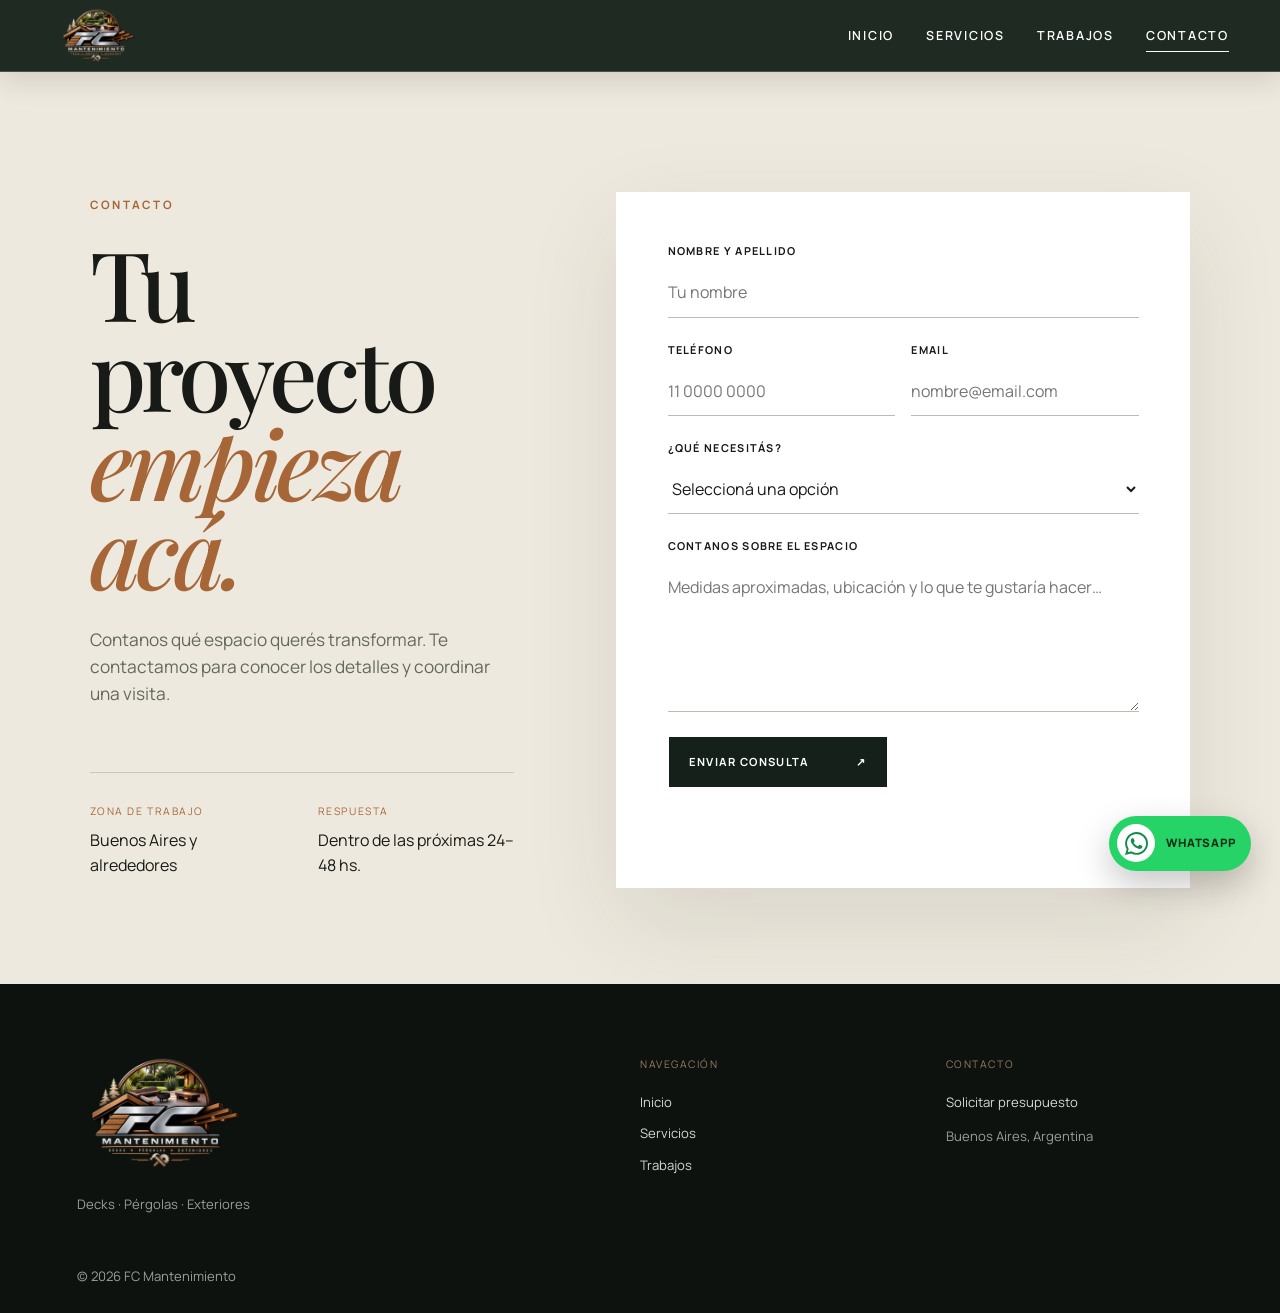
<file: contacto.html>
<!doctype html><html lang="es"><head><meta charset="utf-8"><meta name="viewport" content="width=device-width, initial-scale=1"><meta name="description" content="Contactá a FC Mantenimiento para cotizar tu deck, pérgola o proyecto exterior."><title>Contacto | FC Mantenimiento</title><link rel="preconnect" href="https://fonts.googleapis.com"><link rel="preconnect" href="https://fonts.gstatic.com" crossorigin><link href="https://fonts.googleapis.com/css2?family=Manrope:wght@400;500;600;700&family=Playfair+Display:ital,wght@0,600;1,500&display=swap" rel="stylesheet"><link rel="icon" type="image/png" href="assets/images/logo.png">
  <link rel="stylesheet" href="styles.css?v=2"><script src="script.js?v=2" defer></script></head>
<body class="contact-page"><a class="skip-link" href="#contenido">Ir al contenido</a><header class="site-header solid" data-header><a class="brand" href="index.html"><img src="assets/images/logo.png" alt="FC Mantenimiento"></a><button class="menu-toggle" type="button" aria-expanded="false" aria-controls="nav-principal" data-menu-button><span></span><span></span><span></span><span class="sr-only">Abrir menú</span></button><nav id="nav-principal" class="main-nav" data-menu><a href="index.html">Inicio</a><a href="servicios.html">Servicios</a><a href="index.html#trabajos">Trabajos</a><a class="active" href="contacto.html">Contacto</a></nav></header>
<main id="contenido"><section class="contact-layout"><div class="contact-intro reveal"><span class="eyebrow">Contacto</span><h1>Tu proyecto<br><em>empieza acá.</em></h1><p>Contanos qué espacio querés transformar. Te contactamos para conocer los detalles y coordinar una visita.</p><div class="contact-meta"><div><span>Zona de trabajo</span><p>Buenos Aires y alrededores</p></div><div><span>Respuesta</span><p>Dentro de las próximas 24–48 hs.</p></div></div></div>
<form class="contact-form reveal" data-form><div class="field"><label for="nombre">Nombre y apellido</label><input id="nombre" name="nombre" type="text" autocomplete="name" required placeholder="Tu nombre"></div><div class="field-grid"><div class="field"><label for="telefono">Teléfono</label><input id="telefono" name="telefono" type="tel" autocomplete="tel" required placeholder="11 0000 0000"></div><div class="field"><label for="email">Email</label><input id="email" name="email" type="email" autocomplete="email" required placeholder="nombre@email.com"></div></div><div class="field"><label for="servicio">¿Qué necesitás?</label><select id="servicio" name="servicio" required><option value="">Seleccioná una opción</option><option>Deck o entablonado</option><option>Pérgola o estructura</option><option>Mantenimiento</option><option>Proyecto integral</option><option>Otro</option></select></div><div class="field"><label for="mensaje">Contanos sobre el espacio</label><textarea id="mensaje" name="mensaje" rows="5" required placeholder="Medidas aproximadas, ubicación y lo que te gustaría hacer…"></textarea></div><button class="button button-dark" type="submit">Enviar consulta <span>↗</span></button><p class="form-status" data-form-status aria-live="polite"></p></form></section></main>
<a class="whatsapp-float" href="https://wa.me/" target="_blank" rel="noopener" aria-label="Contactar por WhatsApp"><span>WA</span><em>WhatsApp</em></a><footer class="site-footer"><div class="footer-brand"><img src="assets/images/logo.png" alt="FC Mantenimiento"><p>Decks · Pérgolas · Exteriores</p></div><div><span>Navegación</span><a href="index.html">Inicio</a><a href="servicios.html">Servicios</a><a href="index.html#trabajos">Trabajos</a></div><div><span>Contacto</span><a href="contacto.html">Solicitar presupuesto</a><p>Buenos Aires, Argentina</p></div><p class="copyright">© <span data-year></span> FC Mantenimiento</p></footer></body></html>
</file>
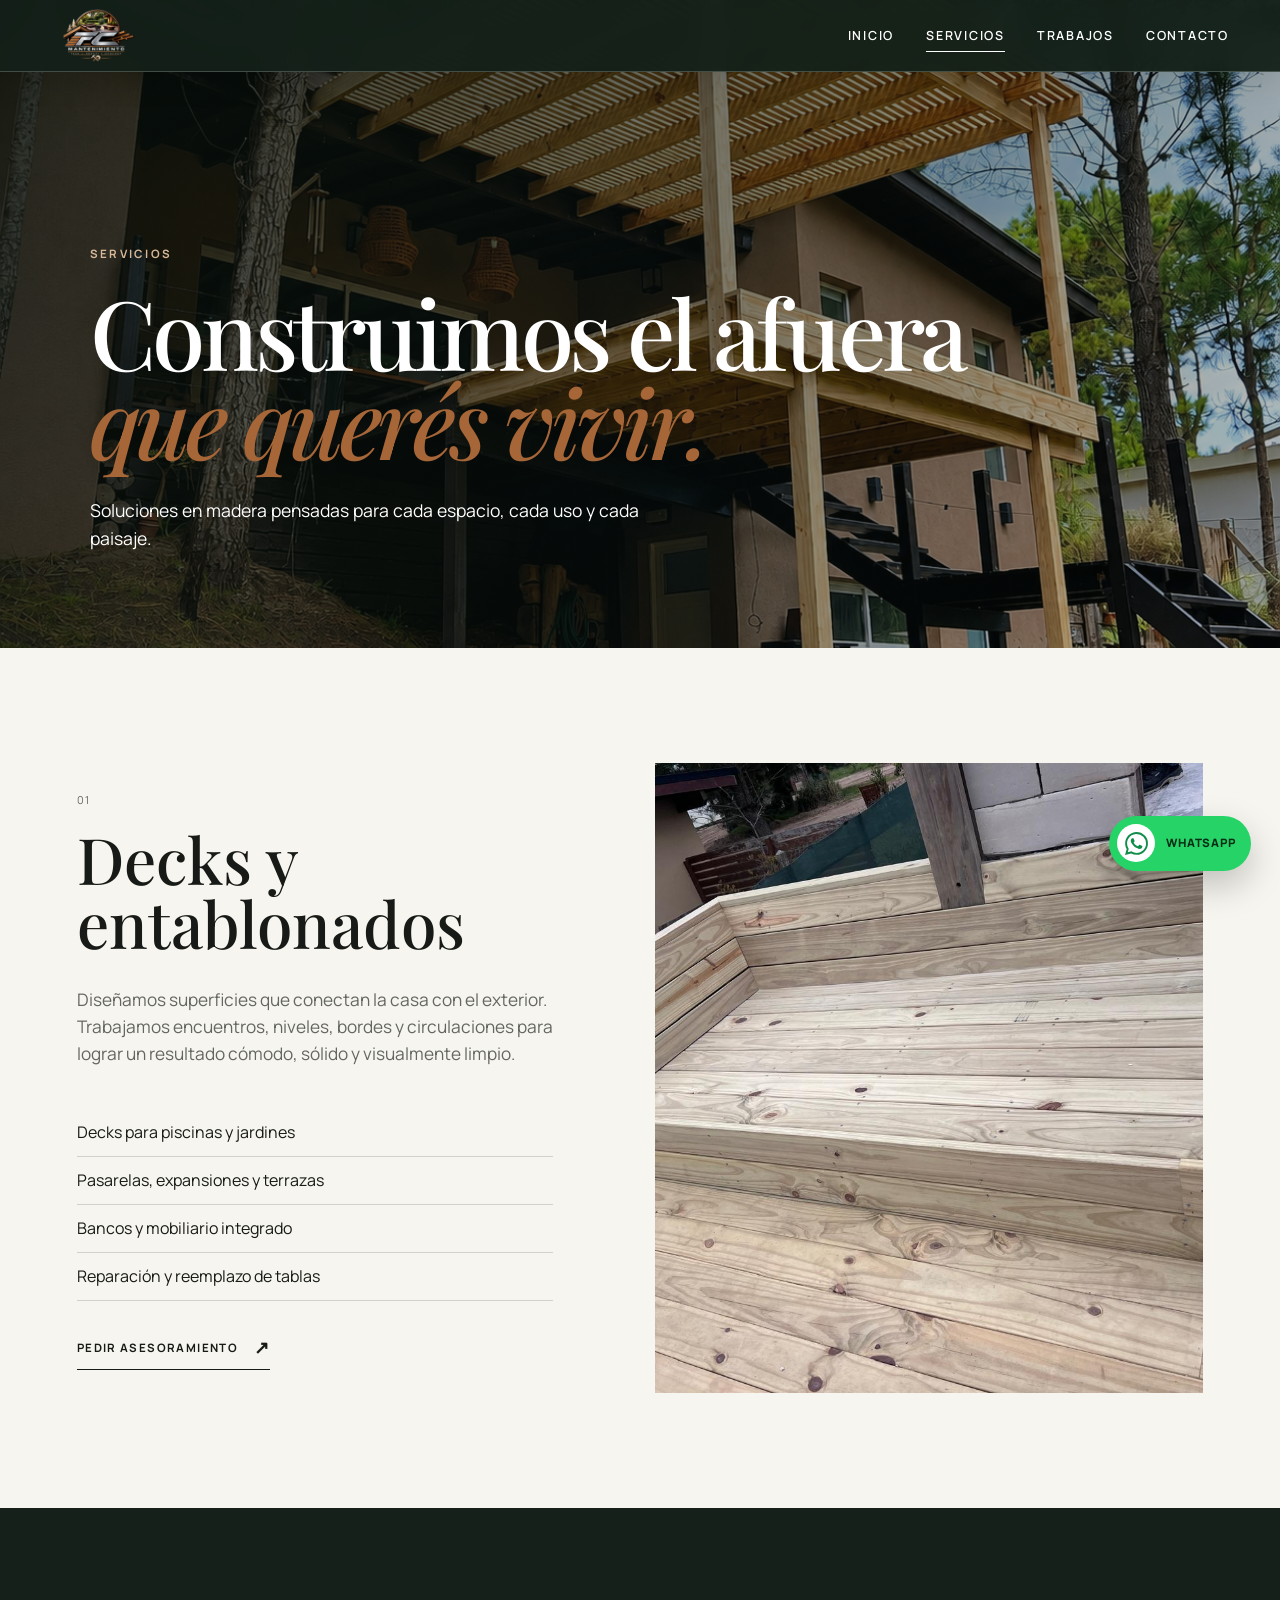
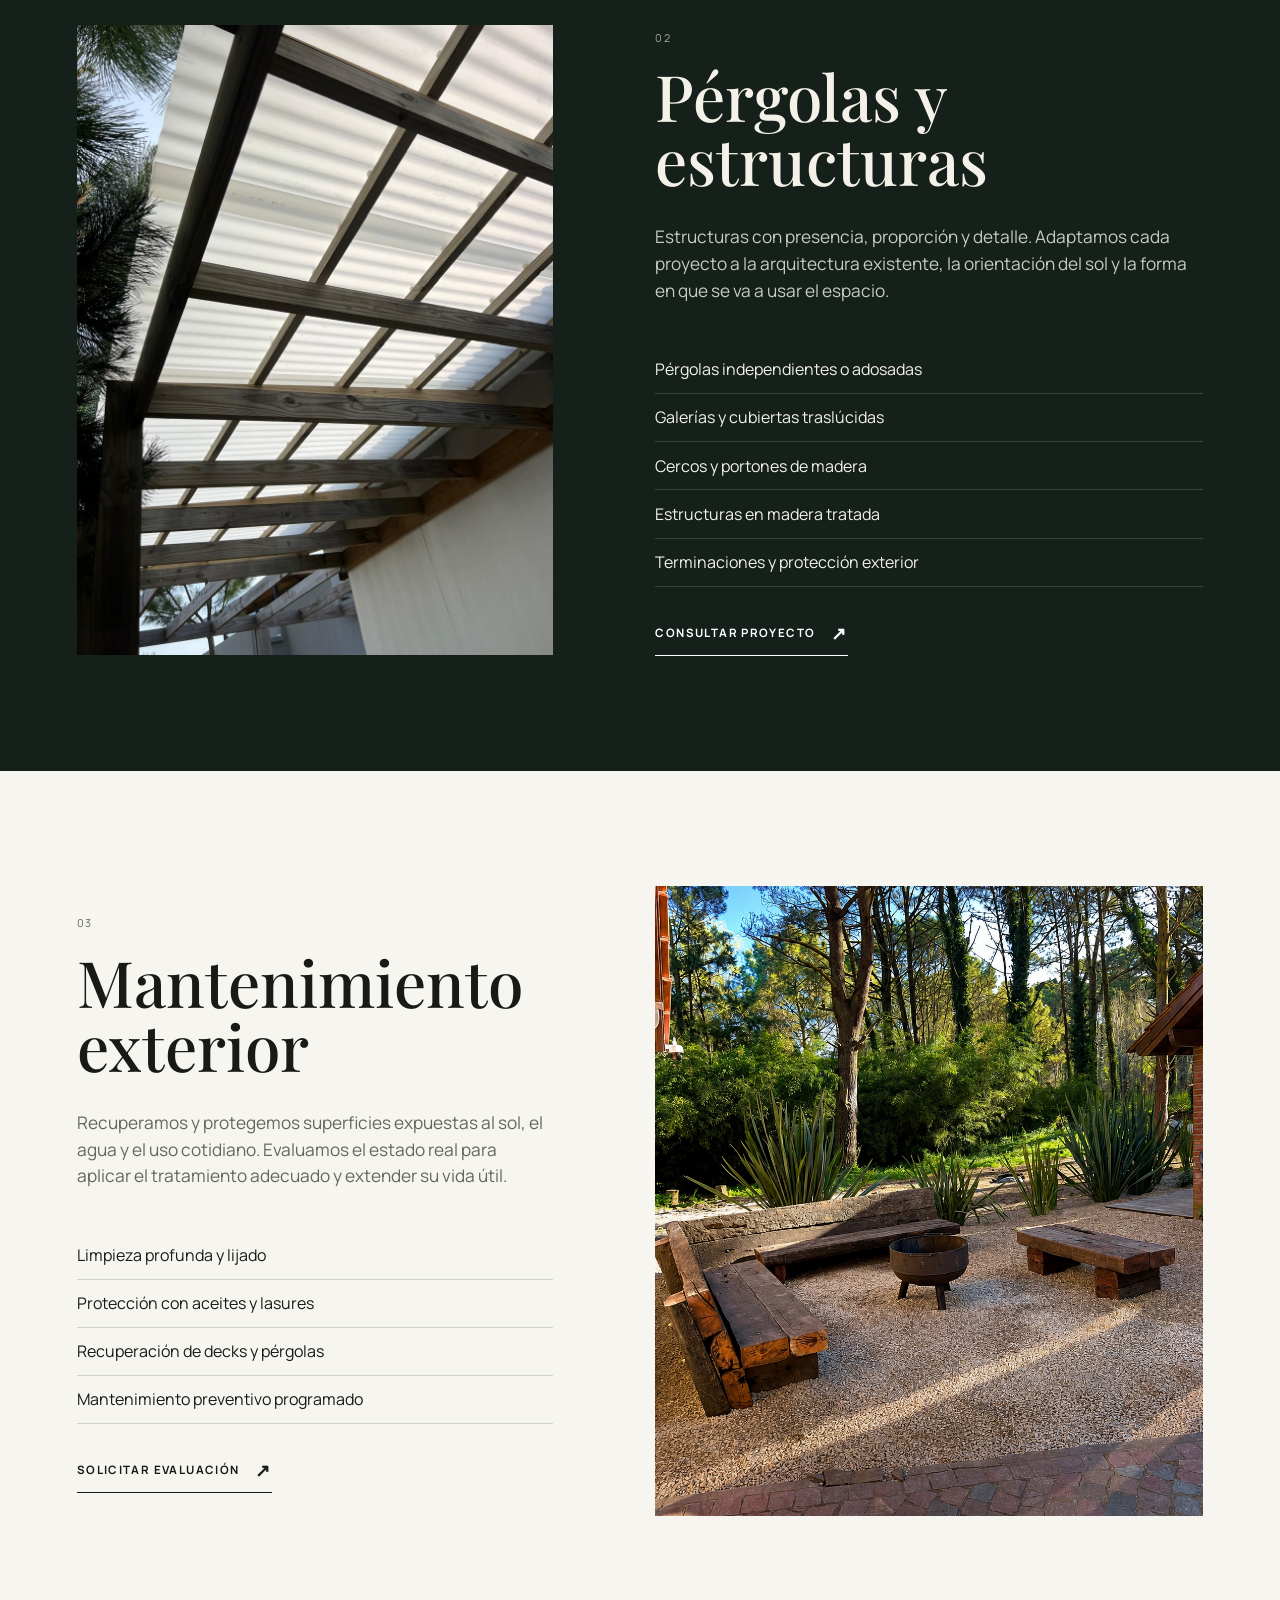
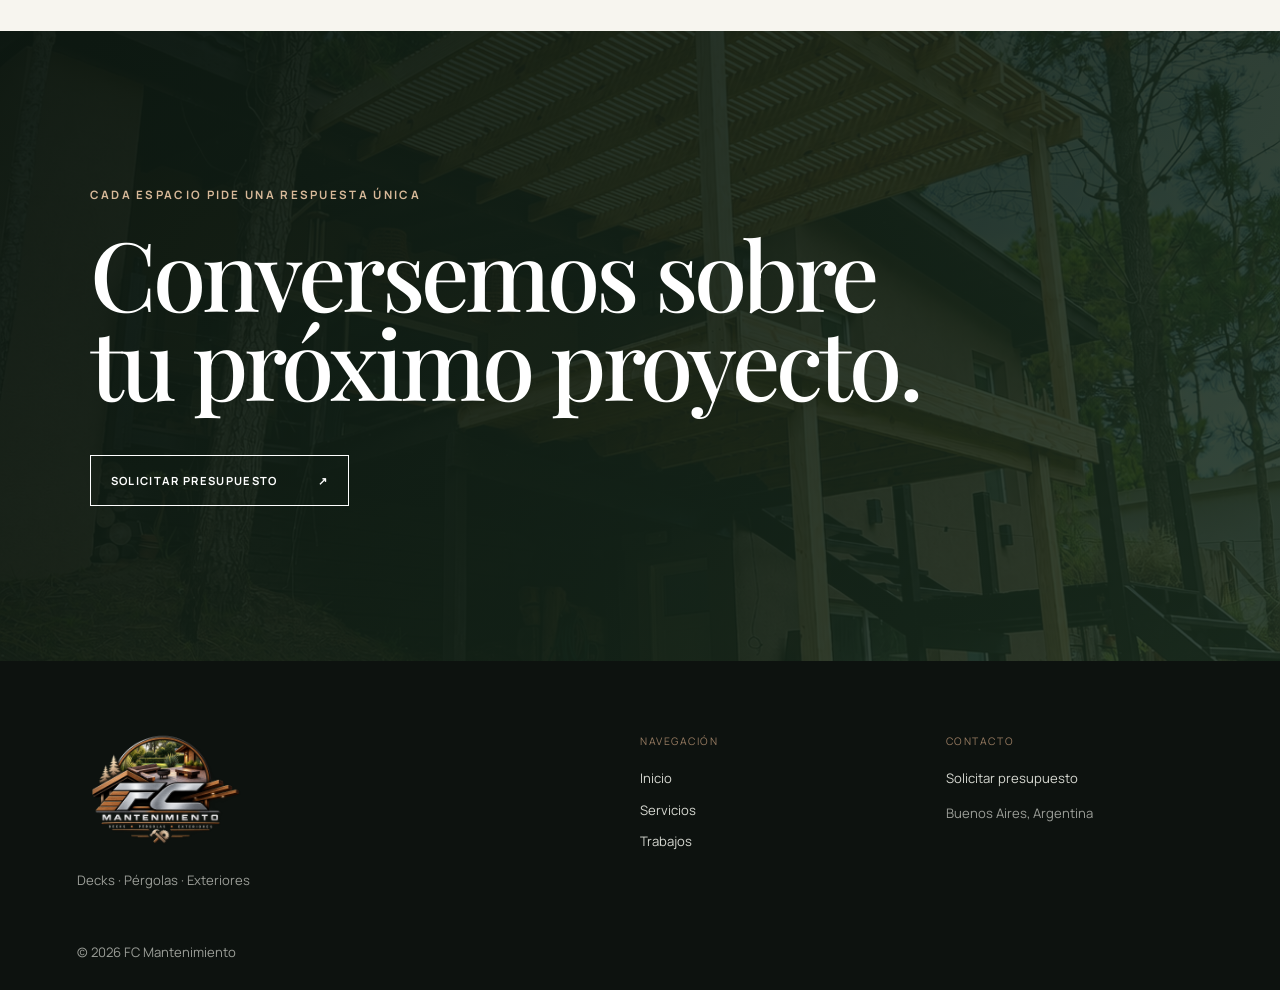
<file: servicios.html>
<!doctype html><html lang="es"><head><meta charset="utf-8"><meta name="viewport" content="width=device-width, initial-scale=1"><meta name="description" content="Servicios de decks, pérgolas, estructuras y mantenimiento exterior de FC Mantenimiento."><title>Servicios | FC Mantenimiento</title><link rel="preconnect" href="https://fonts.googleapis.com"><link rel="preconnect" href="https://fonts.gstatic.com" crossorigin><link href="https://fonts.googleapis.com/css2?family=Manrope:wght@400;500;600;700&family=Playfair+Display:ital,wght@0,600;1,500&display=swap" rel="stylesheet"><link rel="icon" type="image/png" href="assets/images/logo.png">
  <link rel="stylesheet" href="styles.css?v=2"><script src="script.js?v=2" defer></script></head>
<body><a class="skip-link" href="#contenido">Ir al contenido</a><header class="site-header solid" data-header><a class="brand" href="index.html"><img src="assets/images/logo.png" alt="FC Mantenimiento"></a><button class="menu-toggle" type="button" aria-expanded="false" aria-controls="nav-principal" data-menu-button><span></span><span></span><span></span><span class="sr-only">Abrir menú</span></button><nav id="nav-principal" class="main-nav" data-menu><a href="index.html">Inicio</a><a class="active" href="servicios.html">Servicios</a><a href="index.html#trabajos">Trabajos</a><a href="contacto.html">Contacto</a></nav></header>
<main id="contenido"><section class="page-hero services-hero"><span class="eyebrow light reveal">Servicios</span><h1 class="reveal">Construimos el afuera<br><em>que querés vivir.</em></h1><p class="reveal">Soluciones en madera pensadas para cada espacio, cada uso y cada paisaje.</p></section>
<section class="service-detail section" id="decks"><div class="service-copy reveal"><span class="service-index">01</span><h2>Decks y entablonados</h2><p>Diseñamos superficies que conectan la casa con el exterior. Trabajamos encuentros, niveles, bordes y circulaciones para lograr un resultado cómodo, sólido y visualmente limpio.</p><ul><li>Decks para piscinas y jardines</li><li>Pasarelas, expansiones y terrazas</li><li>Bancos y mobiliario integrado</li><li>Reparación y reemplazo de tablas</li></ul><a class="text-link" href="contacto.html">Pedir asesoramiento <span>↗</span></a></div><figure class="detail-image reveal"><img src="assets/images/obras/obra-01.jpg" alt="Deck de madera con banco integrado" loading="lazy"></figure></section>
<section class="service-detail reversed section dark-section" id="pergolas"><div class="service-copy reveal"><span class="service-index">02</span><h2>Pérgolas y estructuras</h2><p>Estructuras con presencia, proporción y detalle. Adaptamos cada proyecto a la arquitectura existente, la orientación del sol y la forma en que se va a usar el espacio.</p><ul><li>Pérgolas independientes o adosadas</li><li>Galerías y cubiertas traslúcidas</li><li>Cercos y portones de madera</li><li>Estructuras en madera tratada</li><li>Terminaciones y protección exterior</li></ul><a class="text-link light-link" href="contacto.html">Consultar proyecto <span>↗</span></a></div><figure class="detail-image reveal"><img src="assets/images/obras/obra-06.jpg" alt="Pérgola de madera con cubierta traslúcida" loading="lazy"></figure></section>
<section class="service-detail section" id="mantenimiento"><div class="service-copy reveal"><span class="service-index">03</span><h2>Mantenimiento exterior</h2><p>Recuperamos y protegemos superficies expuestas al sol, el agua y el uso cotidiano. Evaluamos el estado real para aplicar el tratamiento adecuado y extender su vida útil.</p><ul><li>Limpieza profunda y lijado</li><li>Protección con aceites y lasures</li><li>Recuperación de decks y pérgolas</li><li>Mantenimiento preventivo programado</li></ul><a class="text-link" href="contacto.html">Solicitar evaluación <span>↗</span></a></div><figure class="detail-image reveal"><img src="assets/images/trabajo-7.png" alt="Espacio de fogonero con bancos de madera recuperada"></figure></section>
<section class="cta-section"><div class="reveal"><span class="eyebrow light">Cada espacio pide una respuesta única</span><h2>Conversemos sobre<br>tu próximo proyecto.</h2><a class="button button-light" href="contacto.html">Solicitar presupuesto <span>↗</span></a></div></section></main>
<a class="whatsapp-float" href="https://wa.me/" target="_blank" rel="noopener" aria-label="Contactar por WhatsApp"><span>WA</span><em>WhatsApp</em></a><footer class="site-footer"><div class="footer-brand"><img src="assets/images/logo.png" alt="FC Mantenimiento"><p>Decks · Pérgolas · Exteriores</p></div><div><span>Navegación</span><a href="index.html">Inicio</a><a href="servicios.html">Servicios</a><a href="index.html#trabajos">Trabajos</a></div><div><span>Contacto</span><a href="contacto.html">Solicitar presupuesto</a><p>Buenos Aires, Argentina</p></div><p class="copyright">© <span data-year></span> FC Mantenimiento</p></footer></body></html>
</file>
<file: styles.css>
:root{--ink:#171a16;--forest:#142019;--moss:#65725a;--sand:#eee9de;--cream:#f7f5ef;--copper:#a76637;--line:rgba(23,26,22,.16);--serif:"Playfair Display",Georgia,serif;--sans:"Manrope",Arial,sans-serif}*{box-sizing:border-box}html{scroll-behavior:smooth}body{margin:0;background:var(--cream);color:var(--ink);font-family:var(--sans);line-height:1.55;overflow-x:hidden}img{display:block;max-width:100%}a{color:inherit;text-decoration:none}button,input,select,textarea{font:inherit}.sr-only{position:absolute;width:1px;height:1px;padding:0;margin:-1px;overflow:hidden;clip:rect(0,0,0,0);white-space:nowrap;border:0}.skip-link{position:fixed;top:10px;left:10px;z-index:1000;background:#fff;padding:.7rem 1rem;transform:translateY(-150%)}.skip-link:focus{transform:none}.site-header{position:fixed;z-index:100;top:0;left:0;width:100%;height:88px;display:flex;align-items:center;justify-content:space-between;padding:0 clamp(1.25rem,4vw,4rem);color:#fff;border-bottom:1px solid rgba(255,255,255,.2);transition:.35s ease}.site-header.scrolled,.site-header.solid{height:72px;background:rgba(20,32,25,.95);backdrop-filter:blur(14px);box-shadow:0 8px 30px rgba(0,0,0,.12)}.brand img{width:118px;height:65px;object-fit:contain}.site-header.scrolled .brand img,.site-header.solid .brand img{width:92px;height:55px}.main-nav{display:flex;gap:2rem;align-items:center;font-size:.78rem;text-transform:uppercase;letter-spacing:.14em;font-weight:600}.main-nav a{position:relative;padding:.45rem 0}.main-nav a:after{content:"";position:absolute;left:0;bottom:0;width:100%;height:1px;background:#fff;transform:scaleX(0);transform-origin:right;transition:transform .3s}.main-nav a:hover:after,.main-nav a.active:after{transform:scaleX(1);transform-origin:left}.menu-toggle{display:none;background:none;border:0;color:#fff}.hero{height:100svh;min-height:650px;position:relative;display:grid;place-items:center;overflow:hidden;background:#101610}.hero-bg{position:absolute;inset:0;width:100%;height:112%;object-fit:cover;object-position:center;animation:heroIn 1.8s cubic-bezier(.2,.7,.2,1) both}.hero-shade{position:absolute;inset:0;background:linear-gradient(180deg,rgba(5,10,6,.3),rgba(5,10,6,.12) 42%,rgba(5,10,6,.45))}.hero-logo{position:relative;width:min(48vw,610px);filter:drop-shadow(0 24px 35px rgba(0,0,0,.45));animation:logoIn 1.3s .25s ease both}.scroll-cue{position:absolute;left:50%;bottom:32px;width:34px;height:54px;border:1px solid rgba(255,255,255,.6);border-radius:20px;transform:translateX(-50%)}.scroll-cue span{position:absolute;left:50%;top:10px;width:4px;height:4px;background:#fff;border-radius:50%;animation:scrollCue 1.8s infinite}.section{padding:clamp(5rem,9vw,9rem) clamp(1.25rem,6vw,7rem)}.eyebrow{display:block;margin-bottom:1.5rem;color:var(--copper);font-size:.72rem;font-weight:700;text-transform:uppercase;letter-spacing:.2em}.eyebrow.light{color:#d7b999}.intro-grid{display:grid;grid-template-columns:minmax(0,1.7fr) minmax(280px,.7fr);gap:clamp(3rem,8vw,8rem);align-items:end}.display{font:600 clamp(2.8rem,6vw,6.5rem)/.98 var(--serif);letter-spacing:-.045em;margin:0}.display em,.page-hero em,.contact-intro em{color:var(--copper);font-weight:500}.intro-copy{max-width:34rem}.intro-copy p{font-size:clamp(1rem,1.4vw,1.25rem);color:#545950;margin:0 0 2.1rem}.text-link{display:inline-flex;align-items:center;gap:1rem;padding-bottom:.45rem;border-bottom:1px solid currentColor;text-transform:uppercase;letter-spacing:.12em;font-size:.72rem;font-weight:700}.text-link span{font-size:1.15rem;transition:transform .25s}.text-link:hover span{transform:translate(3px,-3px)}.dark-section{background:var(--forest);color:#f4f1e8}.section-heading{display:flex;justify-content:space-between;align-items:end;gap:2rem;margin-bottom:4rem}.section-heading h2{font:600 clamp(2.6rem,4.5vw,5rem)/1 var(--serif);letter-spacing:-.035em;margin:0}.section-number{font-size:.7rem;letter-spacing:.15em;text-transform:uppercase;opacity:.65}.service-list{border-top:1px solid rgba(255,255,255,.18)}.service-row{display:grid;grid-template-columns:60px 1.15fr 1fr 52px;align-items:center;gap:2rem;padding:2.2rem 0;border-bottom:1px solid rgba(255,255,255,.18);transition:.3s}.service-row:hover{padding-left:1rem;color:#e3c6a7}.service-index{font-size:.68rem;letter-spacing:.15em;opacity:.65}.service-row h3{font:500 clamp(1.5rem,2.3vw,2.5rem)/1.1 var(--serif);margin:0}.service-row p{margin:0;opacity:.68}.round-arrow{width:48px;height:48px;border:1px solid rgba(255,255,255,.35);border-radius:50%;display:grid;place-items:center;font-size:1.2rem}.parallax{height:min(84vh,900px);min-height:580px;position:relative;display:flex;align-items:end;overflow:hidden;background:#1b241d}.parallax-bg{position:absolute;inset:-14% 0;background-image:linear-gradient(180deg,rgba(10,15,10,.15),rgba(10,15,10,.52)),url('https://images.unsplash.com/photo-1782055828658-f16a2430ba6e?auto=format&fit=crop&fm=jpg&q=85&w=2400');background-size:cover;background-position:center;will-change:transform}.parallax-content{position:relative;z-index:2;padding:clamp(2rem,7vw,7rem);color:#fff}.parallax-content p{font:500 clamp(2.5rem,5vw,5.5rem)/1.03 var(--serif);margin:0}.photo-credit{position:absolute;right:1.5rem;bottom:1.3rem;z-index:2;color:rgba(255,255,255,.7);font-size:.62rem;letter-spacing:.08em}.work-section{background:#f4f1e9;overflow:hidden}.carousel-shell{position:relative;width:calc(100% + clamp(2.5rem,12vw,14rem));margin-left:calc(clamp(1.25rem,6vw,7rem)*-1);overflow:hidden;-webkit-mask-image:linear-gradient(to right,transparent 0,#000 8%,#000 92%,transparent 100%);mask-image:linear-gradient(to right,transparent 0,#000 8%,#000 92%,transparent 100%)}.carousel-track{display:flex;width:max-content;gap:1.5rem;padding:1rem 0;animation:marquee 42s linear infinite}.carousel-track:hover,.carousel-track.is-paused{animation-play-state:paused}.work-card{width:clamp(280px,36vw,560px);margin:0;position:relative;overflow:hidden;background:#ddd}.work-card img{width:100%;height:clamp(360px,45vw,620px);object-fit:cover;transition:transform .8s cubic-bezier(.2,.7,.2,1),filter .5s}.work-card:hover img{transform:scale(1.035);filter:saturate(.8)}.work-card figcaption{position:absolute;left:0;right:0;bottom:0;display:flex;justify-content:space-between;align-items:end;gap:1rem;padding:4rem 1.6rem 1.5rem;color:white;background:linear-gradient(transparent,rgba(8,12,8,.76))}.work-card strong{font:500 1.4rem var(--serif)}.work-card span{font-size:.65rem;text-transform:uppercase;letter-spacing:.12em}.carousel-note{margin:1rem 0 0;color:#73776f;font-size:.7rem;text-align:center}.sand-section{background:var(--sand)}.steps{display:grid;grid-template-columns:repeat(3,1fr);gap:0;padding:0;margin:0;list-style:none;border-top:1px solid var(--line)}.steps li{padding:2.2rem clamp(1rem,3vw,3rem) 0 0;border-right:1px solid var(--line);min-height:250px}.steps li+li{padding-left:clamp(1rem,3vw,3rem)}.steps li:last-child{border-right:0}.steps span{font-size:.68rem;letter-spacing:.15em;color:var(--copper)}.steps h3{font:500 2rem var(--serif);margin:3rem 0 1rem}.steps p{color:#656960;max-width:22rem}.cta-section{min-height:70vh;padding:clamp(5rem,10vw,10rem) clamp(1.25rem,7vw,8rem);display:flex;align-items:center;background:linear-gradient(120deg,rgba(13,24,17,.96),rgba(26,45,30,.86)),url('assets/images/trabajo-3.png') center/cover;color:#fff}.cta-section h2{font:500 clamp(3.5rem,7.5vw,8rem)/.93 var(--serif);margin:0 0 3rem;letter-spacing:-.04em}.button{display:inline-flex;align-items:center;justify-content:space-between;gap:2.5rem;min-width:220px;padding:1rem 1.25rem;border:1px solid;border-radius:0;text-transform:uppercase;letter-spacing:.12em;font-size:.7rem;font-weight:700;cursor:pointer;transition:.3s}.button-light{color:#fff}.button-light:hover{background:#fff;color:var(--forest)}.button-dark{background:var(--forest);color:#fff}.button-dark:hover{background:var(--copper);border-color:var(--copper)}.site-footer{position:relative;display:grid;grid-template-columns:2fr 1fr 1fr;gap:3rem;padding:4.5rem clamp(1.25rem,6vw,7rem) 6rem;background:#0d120f;color:#d6d8d1;font-size:.82rem}.footer-brand img{width:170px;margin-bottom:1.5rem}.site-footer>div:not(.footer-brand){display:flex;flex-direction:column;align-items:flex-start;gap:.7rem}.site-footer div>span{margin-bottom:.5rem;color:#987c62;text-transform:uppercase;letter-spacing:.15em;font-size:.65rem}.site-footer p{margin:.2rem 0;opacity:.7}.site-footer a:hover{color:#d8b994}.copyright{position:absolute;left:clamp(1.25rem,6vw,7rem);bottom:1.5rem}.page-hero{min-height:72vh;padding:clamp(9rem,18vw,14rem) clamp(1.25rem,7vw,8rem) 6rem;display:flex;flex-direction:column;justify-content:end;color:#fff;background:linear-gradient(110deg,rgba(9,16,11,.85),rgba(9,16,11,.25)),url('assets/images/trabajo-3.png') center/cover}.page-hero h1,.contact-intro h1{font:500 clamp(3.5rem,7.5vw,8rem)/.93 var(--serif);letter-spacing:-.045em;margin:0}.page-hero p{max-width:35rem;margin:2rem 0 0;font-size:1.1rem}.service-detail{display:grid;grid-template-columns:1fr 1.15fr;gap:clamp(3rem,8vw,8rem);align-items:center}.service-detail.reversed .service-copy{order:2}.service-copy h2{font:500 clamp(2.8rem,5vw,5.5rem)/1 var(--serif);margin:1rem 0 2rem}.service-copy>p{font-size:1.08rem;color:#63675f}.dark-section .service-copy>p{color:#c7cbc3}.service-copy ul{list-style:none;padding:1.5rem 0 2rem;margin:0}.service-copy li{padding:.7rem 0;border-bottom:1px solid var(--line)}.dark-section .service-copy li{border-color:rgba(255,255,255,.16)}.detail-image{margin:0;overflow:hidden}.detail-image img{width:100%;height:min(70vh,720px);object-fit:cover;transition:transform 1s}.detail-image:hover img{transform:scale(1.03)}.light-link{color:#fff}.contact-page{background:var(--sand)}.contact-layout{min-height:100vh;display:grid;grid-template-columns:.85fr 1.15fr;gap:clamp(3rem,8vw,9rem);align-items:center;padding:clamp(9rem,15vw,12rem) clamp(1.25rem,7vw,8rem) 6rem}.contact-intro>p{max-width:35rem;font-size:1.08rem;color:#64685f;margin:2rem 0 4rem}.contact-meta{display:grid;grid-template-columns:1fr 1fr;gap:2rem;border-top:1px solid var(--line);padding-top:1.5rem}.contact-meta span{font-size:.65rem;text-transform:uppercase;letter-spacing:.15em;color:var(--copper)}.contact-meta p{margin:.4rem 0}.contact-form{background:#fff;padding:clamp(1.5rem,4vw,4rem);box-shadow:0 35px 90px rgba(28,37,28,.1)}.field{display:flex;flex-direction:column;gap:.5rem;margin-bottom:1.5rem}.field-grid{display:grid;grid-template-columns:1fr 1fr;gap:1rem}.field label{font-size:.68rem;text-transform:uppercase;letter-spacing:.12em;font-weight:700}.field input,.field select,.field textarea{width:100%;border:0;border-bottom:1px solid #b9bdb5;background:transparent;padding:.75rem 0;outline:none;color:var(--ink);border-radius:0}.field textarea{resize:vertical}.field input:focus,.field select:focus,.field textarea:focus{border-color:var(--copper)}.form-status{min-height:1.5rem;font-size:.8rem;color:var(--moss)}.reveal{opacity:0;transform:translateY(34px);transition:opacity .85s ease,transform .85s cubic-bezier(.2,.7,.2,1)}.reveal.visible{opacity:1;transform:none}@keyframes heroIn{from{opacity:0;transform:scale(1.08)}to{opacity:1;transform:scale(1)}}@keyframes logoIn{from{opacity:0;transform:translateY(25px) scale(.95)}to{opacity:1;transform:none}}@keyframes scrollCue{0%{opacity:0;transform:translate(-50%,0)}40%{opacity:1}100%{opacity:0;transform:translate(-50%,25px)}}@keyframes marquee{to{transform:translateX(-50%)}}
@media(max-width:900px){.site-header{height:72px}.brand img{width:86px;height:55px}.menu-toggle{display:flex;position:relative;z-index:2;width:44px;height:44px;padding:11px 7px;flex-direction:column;justify-content:space-around}.menu-toggle span:not(.sr-only){display:block;width:100%;height:1px;background:currentColor;transition:.3s}.menu-toggle[aria-expanded="true"] span:nth-child(1){transform:translateY(7px) rotate(45deg)}.menu-toggle[aria-expanded="true"] span:nth-child(2){opacity:0}.menu-toggle[aria-expanded="true"] span:nth-child(3){transform:translateY(-7px) rotate(-45deg)}.main-nav{position:fixed;inset:0;display:flex;flex-direction:column;justify-content:center;gap:1.7rem;background:var(--forest);font:500 1.8rem var(--serif);text-transform:none;letter-spacing:0;opacity:0;visibility:hidden;transform:translateY(-15px);transition:.35s}.main-nav.open{opacity:1;visibility:visible;transform:none}.intro-grid,.service-detail,.contact-layout{grid-template-columns:1fr}.intro-grid{gap:2.5rem}.service-row{grid-template-columns:38px 1fr 46px;gap:1rem}.service-row p{display:none}.section-heading{align-items:start}.service-detail.reversed .service-copy{order:0}.detail-image img{height:60vh}.contact-layout{padding-top:9rem}.site-footer{grid-template-columns:1.3fr 1fr}.site-footer>div:nth-child(3){grid-column:2}.steps{grid-template-columns:1fr}.steps li,.steps li+li{padding:2rem 0;min-height:0;border-right:0;border-bottom:1px solid var(--line)}.steps h3{margin:1rem 0 .5rem}}
@media(max-width:600px){.hero{min-height:580px}.hero-bg{object-position:57% center}.hero-logo{width:86vw}.section{padding:4.5rem 1.25rem}.display{font-size:2.75rem}.section-heading{display:block;margin-bottom:2.7rem}.section-heading .section-number,.section-heading>a{display:inline-flex;margin-top:1.4rem}.service-row{padding:1.6rem 0}.round-arrow{width:42px;height:42px}.parallax{height:72vh;min-height:520px}.parallax-bg{background-position:55% center}.parallax-content{padding:1.5rem 1.25rem 4rem}.carousel-shell{width:calc(100% + 2.5rem);margin-left:-1.25rem;-webkit-mask-image:linear-gradient(to right,transparent,#000 5%,#000 95%,transparent);mask-image:linear-gradient(to right,transparent,#000 5%,#000 95%,transparent)}.carousel-track{gap:.85rem}.work-card{width:78vw}.work-card img{height:112vw;max-height:530px}.work-card figcaption{padding:3rem 1rem 1rem;display:block}.work-card figcaption span{display:block;margin-top:.35rem}.cta-section{min-height:62vh;padding:5rem 1.25rem}.site-footer{grid-template-columns:1fr;padding:3.5rem 1.25rem 6rem}.site-footer>div:nth-child(3){grid-column:auto}.copyright{left:1.25rem}.page-hero{min-height:78vh;padding:8rem 1.25rem 4rem}.page-hero h1,.contact-intro h1{font-size:3.5rem}.service-detail{gap:2.5rem}.detail-image img{height:62vh}.dark-section.service-detail{padding-top:4.5rem;padding-bottom:4.5rem}.contact-layout{padding:8rem 1.25rem 4rem}.contact-meta,.field-grid{grid-template-columns:1fr}.contact-form{padding:1.4rem}.photo-credit{font-size:.55rem}}
@media(prefers-reduced-motion:reduce){html{scroll-behavior:auto}.hero-bg,.hero-logo,.scroll-cue span,.carousel-track{animation:none!important}.reveal{opacity:1;transform:none;transition:none}.parallax-bg{transform:none!important}*{transition-duration:.01ms!important}}

/* Interacciones de la versión final */
.home-brand{visibility:hidden;pointer-events:none}
.hero-center{position:relative;z-index:2;display:flex;flex-direction:column;align-items:center;gap:1.7rem;width:min(88vw,680px)}
.hero-center .hero-logo{position:static;width:min(48vw,610px)}
.hero-actions{display:flex;justify-content:center;gap:.8rem;animation:logoIn 1.3s .5s ease both}
.hero-actions .button{min-width:190px;backdrop-filter:blur(9px)}
.button-glass{color:#fff;background:rgba(255,255,255,.14);border-color:rgba(255,255,255,.6)}
.button-glass:hover{background:#fff;color:var(--forest)}
.parallax-bg{inset:-27% 0;transform:translate3d(0,0,0) scale(1.08);transition:filter .25s linear}
.work-card{cursor:zoom-in}
.lightbox{position:fixed;inset:0;width:100vw;height:100dvh;max-width:none;max-height:none;margin:0;padding:clamp(1rem,3vw,3rem);border:0;background:rgba(7,11,8,.94);color:#fff;overflow:hidden}
.lightbox[open]{display:grid;grid-template-columns:70px minmax(0,1fr) 70px;align-items:center;animation:lightboxIn .3s ease both}
.lightbox::backdrop{background:rgba(7,11,8,.78);backdrop-filter:blur(12px)}
.lightbox figure{margin:0;min-width:0;height:calc(100dvh - 6rem);display:flex;flex-direction:column;align-items:center;justify-content:center;gap:1rem}
.lightbox img{max-width:100%;max-height:calc(100% - 2.5rem);object-fit:contain;box-shadow:0 30px 80px rgba(0,0,0,.4)}
.lightbox figcaption{font:500 clamp(1rem,1.8vw,1.35rem) var(--serif)}
.lightbox-close,.lightbox-nav{border:1px solid rgba(255,255,255,.35);background:rgba(255,255,255,.07);color:#fff;border-radius:50%;cursor:pointer;transition:.25s}
.lightbox-close:hover,.lightbox-nav:hover{background:#fff;color:#111}
.lightbox-close{position:absolute;z-index:2;right:clamp(1rem,3vw,3rem);top:clamp(1rem,3vw,2rem);width:48px;height:48px;font-size:2rem;line-height:1}
.lightbox-nav{width:52px;height:52px;font-size:1.4rem;justify-self:center}
.whatsapp-float{position:fixed;z-index:90;right:clamp(1rem,2.3vw,2.2rem);bottom:clamp(1rem,2.3vw,2.2rem);display:flex;align-items:center;gap:.65rem;padding:.52rem .9rem .52rem .52rem;border-radius:999px;background:#25d366;color:#072d16;box-shadow:0 14px 35px rgba(0,0,0,.22);font-size:.72rem;font-weight:800;text-transform:uppercase;letter-spacing:.08em;animation:whatsappFloat 2.8s ease-in-out infinite;transition:transform .25s,box-shadow .25s}
.whatsapp-float:hover{transform:translateY(-5px) scale(1.03);box-shadow:0 20px 40px rgba(0,0,0,.3)}
.whatsapp-float span{width:38px;height:38px;border-radius:50%;display:grid;place-items:center;background:#fff;font-size:.73rem;letter-spacing:-.04em}
.whatsapp-float em{font-style:normal}
@keyframes lightboxIn{from{opacity:0}to{opacity:1}}
@keyframes whatsappFloat{0%,100%{translate:0 0}50%{translate:0 -8px}}
@media(max-width:600px){.hero-center{gap:1.25rem}.hero-center .hero-logo{width:88vw}.hero-actions{width:100%;flex-direction:column;align-items:center}.hero-actions .button{width:min(82vw,300px);padding:.82rem 1rem}.scroll-cue{display:none}.lightbox[open]{grid-template-columns:48px minmax(0,1fr) 48px;padding:.75rem}.lightbox figure{height:calc(100dvh - 3rem)}.lightbox-nav{width:42px;height:42px}.lightbox-close{width:42px;height:42px}.whatsapp-float{right:.9rem;bottom:.9rem;padding:.45rem}.whatsapp-float em{display:none}.whatsapp-float span{width:42px;height:42px}.parallax-bg{inset:-32% 0}}
@media(prefers-reduced-motion:reduce){.whatsapp-float{animation:none}.hero-actions{animation:none}}

/* Parallax inmersivo: escena fija + recorrido amplio de imagen */
.parallax{height:175vh;min-height:1100px;position:relative;display:block;overflow:visible;background:#0d1811}
.parallax-stage{position:sticky;top:0;height:100vh;min-height:620px;overflow:hidden;display:flex;align-items:flex-end;isolation:isolate}
.parallax-bg{position:absolute;z-index:-3;inset:-35% 0;background-image:url('assets/images/trabajo-6.png');background-size:cover;background-position:center 52%;will-change:transform;transform:translate3d(0,-24vh,0) scale(1.16);transition:none}
.parallax-vignette{position:absolute;z-index:-2;inset:0;background:linear-gradient(100deg,rgba(4,10,6,.67) 0%,rgba(4,10,6,.16) 55%,rgba(4,10,6,.32) 100%),linear-gradient(0deg,rgba(4,10,6,.45),transparent 48%)}
.parallax-content{position:relative;z-index:2;padding:clamp(2rem,7vw,7rem);padding-bottom:clamp(4.5rem,10vh,8rem);color:#fff;will-change:transform,opacity}
.parallax-content p{font:500 clamp(2.8rem,5.8vw,6.4rem)/.96 var(--serif);letter-spacing:-.035em;margin:0}
.parallax-line{display:block;width:clamp(80px,12vw,180px);height:2px;margin-top:2rem;background:#d9b48c;transform-origin:left}
.parallax-stage .photo-credit{bottom:1.5rem}
@media(max-width:600px){.parallax{height:155svh;min-height:900px}.parallax-stage{height:100svh;min-height:560px}.parallax-bg{inset:-40% -18%;background-position:58% center;transform:translate3d(0,-18vh,0) scale(1.2)}.parallax-content{padding:1.25rem 1.25rem 5rem}.parallax-content p{font-size:2.8rem;line-height:1}.parallax-line{margin-top:1.25rem}.parallax-stage .photo-credit{bottom:1rem}}
@media(prefers-reduced-motion:reduce){.parallax{height:78vh;min-height:580px;overflow:hidden}.parallax-stage{position:relative;height:100%}.parallax-bg{inset:0;transform:none!important}.parallax-content{transform:none!important;opacity:1!important}}

/* Parallax final: misma lógica de KioFlet, sin fijar ni frenar la sección */
.parallax{height:min(84vh,900px);min-height:580px;position:relative;display:block;overflow:hidden;background:#0d1811}
.parallax-stage{position:absolute;inset:0;height:100%;min-height:0;overflow:hidden;display:flex;align-items:flex-end}
.parallax-bg{position:absolute;z-index:-3;inset:-12%;background-image:url('assets/images/trabajo-6.png');background-size:cover;background-position:center 54%;background-attachment:fixed;background-repeat:no-repeat;transform:none;will-change:auto}
.parallax-content{position:relative;z-index:2;padding:clamp(2rem,7vw,7rem);color:#fff;transform:none!important;opacity:1!important;will-change:auto}
@media(max-width:640px){.parallax{height:720px;min-height:620px}.parallax-stage{align-items:flex-end}.parallax-bg{inset:-24% -12%;background-attachment:scroll;background-position:58% center;transform:translate3d(0,var(--mobile-parallax,0),0) scale(1.08);will-change:transform}.parallax-content{padding:1.25rem 1.25rem 4.5rem}.parallax-content p{font-size:2.8rem}}
@media(prefers-reduced-motion:reduce){.parallax{height:min(84vh,900px);min-height:580px}.parallax-bg{background-attachment:scroll;transform:none!important}}

/* Ajustes móviles: menú sólido, galería amplia y parallax perceptible */
.whatsapp-float svg{display:block;width:23px;height:23px;fill:#128c4a}
@media(max-width:900px){
  .site-header.menu-active{inset:0;height:100dvh!important;padding:0;background:#0c1710!important;border:0;backdrop-filter:none;box-shadow:none;align-items:flex-start}
  .site-header.menu-active .brand{position:relative;z-index:3;margin-top:8px}
  .site-header.menu-active .menu-toggle{position:fixed;z-index:4;top:14px;right:16px}
  .main-nav{inset:0;height:100dvh;padding:clamp(6rem,18vh,9rem) 2rem 3rem;align-items:flex-start;justify-content:center;gap:0;background:radial-gradient(circle at 88% 10%,#263c2c 0,transparent 34%),#0c1710;opacity:0;visibility:hidden;transform:scale(1.035);clip-path:circle(0 at calc(100% - 38px) 36px);transition:clip-path .65s cubic-bezier(.76,0,.24,1),opacity .25s,transform .65s cubic-bezier(.2,.75,.2,1),visibility .65s}
  .main-nav.open{opacity:1;visibility:visible;transform:scale(1);clip-path:circle(145% at calc(100% - 38px) 36px)}
  .main-nav a{width:100%;padding:1.15rem 0;border-bottom:1px solid rgba(255,255,255,.14);font:500 clamp(2rem,9vw,3.2rem)/1 var(--serif);opacity:0;transform:translateX(35px);transition:opacity .4s,transform .5s cubic-bezier(.2,.75,.2,1),color .25s}
  .main-nav.open a{opacity:1;transform:none}
  .main-nav.open a:nth-child(1){transition-delay:.18s}.main-nav.open a:nth-child(2){transition-delay:.24s}.main-nav.open a:nth-child(3){transition-delay:.3s}.main-nav.open a:nth-child(4){transition-delay:.36s}
  .main-nav a:after{display:none}.main-nav a:hover,.main-nav a.active{color:#d7b999}
}
@media(max-width:640px){
  .parallax-bg{inset:-38% -18%;transform:translate3d(0,var(--mobile-parallax,0),0) scale(1.12)}
  .lightbox[open]{display:block;padding:0}
  .lightbox figure{width:100%;height:100dvh;margin:0;padding:4.5rem 1rem 3.5rem;gap:1rem}
  .lightbox img{width:100%;max-width:100%;height:auto;max-height:78dvh;object-fit:contain}
  .lightbox figcaption{font-size:1.18rem;text-align:center}
  .lightbox-nav{position:fixed;z-index:3;top:50%;transform:translateY(-50%);width:46px;height:46px;background:rgba(8,14,10,.78);backdrop-filter:blur(8px)}
  .lightbox-nav.prev{left:.6rem}.lightbox-nav.next{right:.6rem}
  .lightbox-close{z-index:4;right:1rem;top:1rem;background:rgba(8,14,10,.78)}
  .whatsapp-float svg{width:25px;height:25px}
}

/* Entrada y galería de trabajos */
.site-loader{position:fixed;inset:0;z-index:1100;display:grid;place-content:center;justify-items:center;gap:1.5rem;background:var(--forest);transition:opacity .3s ease;pointer-events:none}
.site-loader img{width:min(62vw,270px);height:auto}
.site-loader span{width:82px;height:2px;background:#ffffff35;overflow:hidden}
.site-loader span::after{content:"";display:block;width:45%;height:100%;background:#d7b999;animation:fc-loader .8s ease-in-out infinite alternate}
.site-loader.leaving{opacity:0}
@keyframes fc-loader{from{transform:translateX(-30%)}to{transform:translateX(150%)}}
html:not(.fc-js) .reveal{opacity:1;transform:none}
.carousel-shell{width:100%;margin:0;mask-image:none;-webkit-mask-image:none}
.carousel-track{position:relative;width:100%;overflow-x:auto;scroll-snap-type:x mandatory;overscroll-behavior-inline:contain;animation:none;padding:0 0 .6rem;scrollbar-width:thin;scrollbar-color:#9b8b77 transparent}
.work-card{flex:0 0 clamp(280px,36vw,560px);scroll-snap-align:start;border-radius:8px}
.work-card:focus-visible{outline:2px solid var(--copper);outline-offset:-4px}
.carousel-controls:not([hidden]){display:flex;align-items:center;justify-content:space-between;gap:1rem;margin:0 0 1rem}
.carousel-count{font-size:.78rem;letter-spacing:.1em;font-variant-numeric:tabular-nums;color:#5d6559}
.carousel-buttons{display:flex;gap:.5rem}
.carousel-buttons button{width:44px;height:44px;display:grid;place-items:center;border:1px solid var(--line);border-radius:50%;background:transparent;color:var(--ink);font-size:1.1rem;cursor:pointer}
.carousel-buttons button:hover,.carousel-buttons button:focus-visible{background:var(--forest);color:var(--cream)}
.work-video{display:grid;grid-template-columns:1fr minmax(260px,370px);align-items:center;gap:clamp(2rem,8vw,8rem)}
.work-video-copy h2{font:500 clamp(2.8rem,5vw,5.3rem)/1 var(--serif);letter-spacing:-.035em;margin:0}
.work-video-copy p{color:#d6d8d1;max-width:31rem;margin:1.5rem 0 0}
.work-video-player{margin:0;min-width:0;border:1px solid #ffffff30;border-radius:12px;overflow:hidden;background:#0d120f}
.work-video-player video{display:block;width:100%;height:auto;max-height:75svh;object-fit:contain}
@media(max-width:600px){
  .work-card{flex-basis:100%;width:100%}
  .work-card img{height:clamp(270px,110vw,460px)}
  .work-video{grid-template-columns:minmax(0,1fr);text-align:center}
  .work-video-copy p,.work-video-player{margin-inline:auto}
  .work-video-player{width:min(100%,340px)}
}
@media(prefers-reduced-motion:reduce){.site-loader span::after{animation:none}}
</file>
